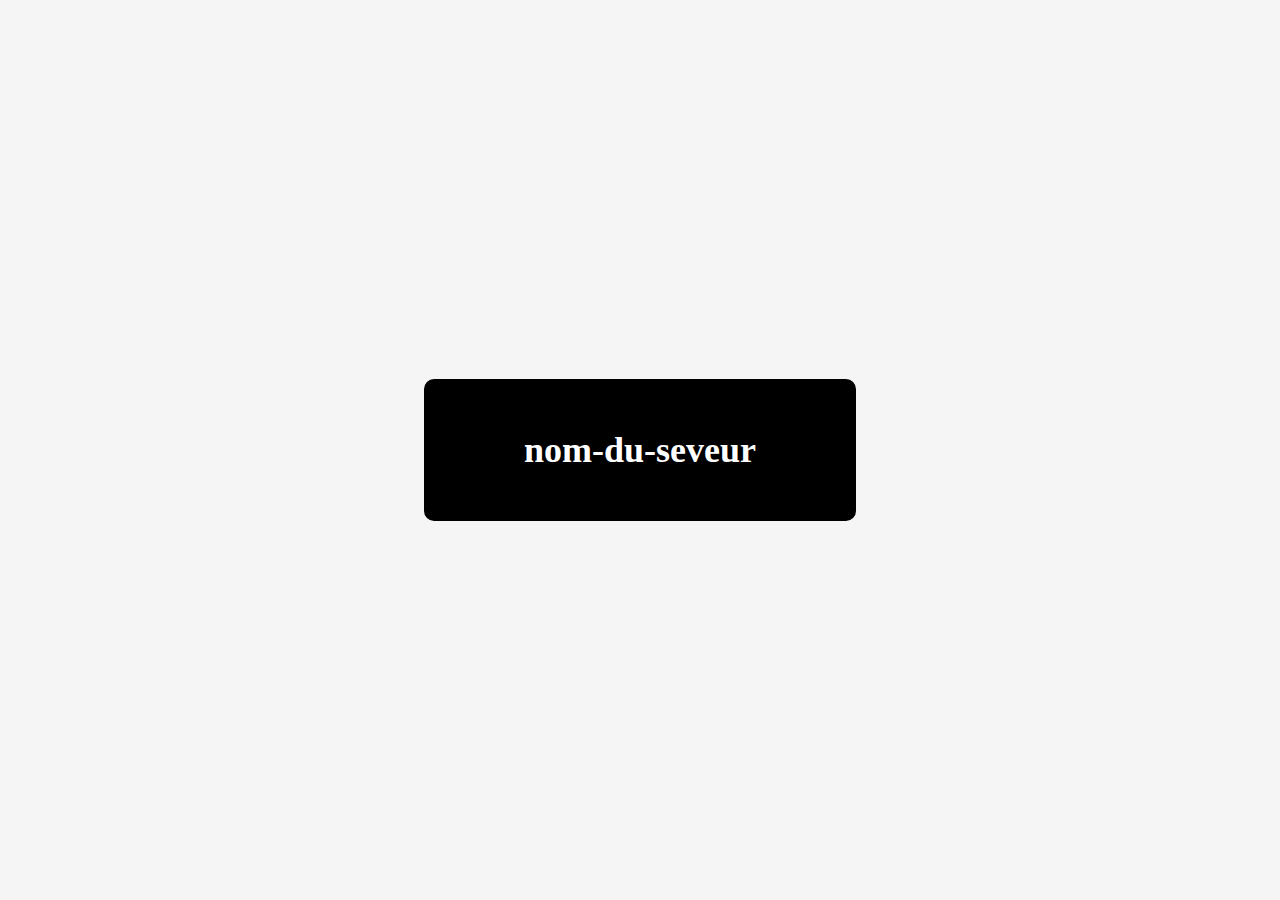
<file: projet14-Solution-load-balancer/index.html>
<!DOCTYPE html>
<html lang="en">
<head>
    <meta charset="UTF-8">
    <meta name="viewport" content="width=device-width, initial-scale=1.0">
    <title>TP automation</title>
    <style>
        body {
            margin: 0;
            padding: 0;
            display: flex;
            justify-content: center;
            align-items: center;
            height: 100vh;
            background-color: whitesmoke;
        }
        
        .card {
            background-color: black;
            color: white;
            padding: 50px 100px;
            border-radius: 10px;
            text-align: center;
            font-size: 36px;
            font-weight: bold;
        }
    </style>
</head>
<body>
    <div class="card">
        nom-du-seveur
    </div>
</body>
</html>
</file>
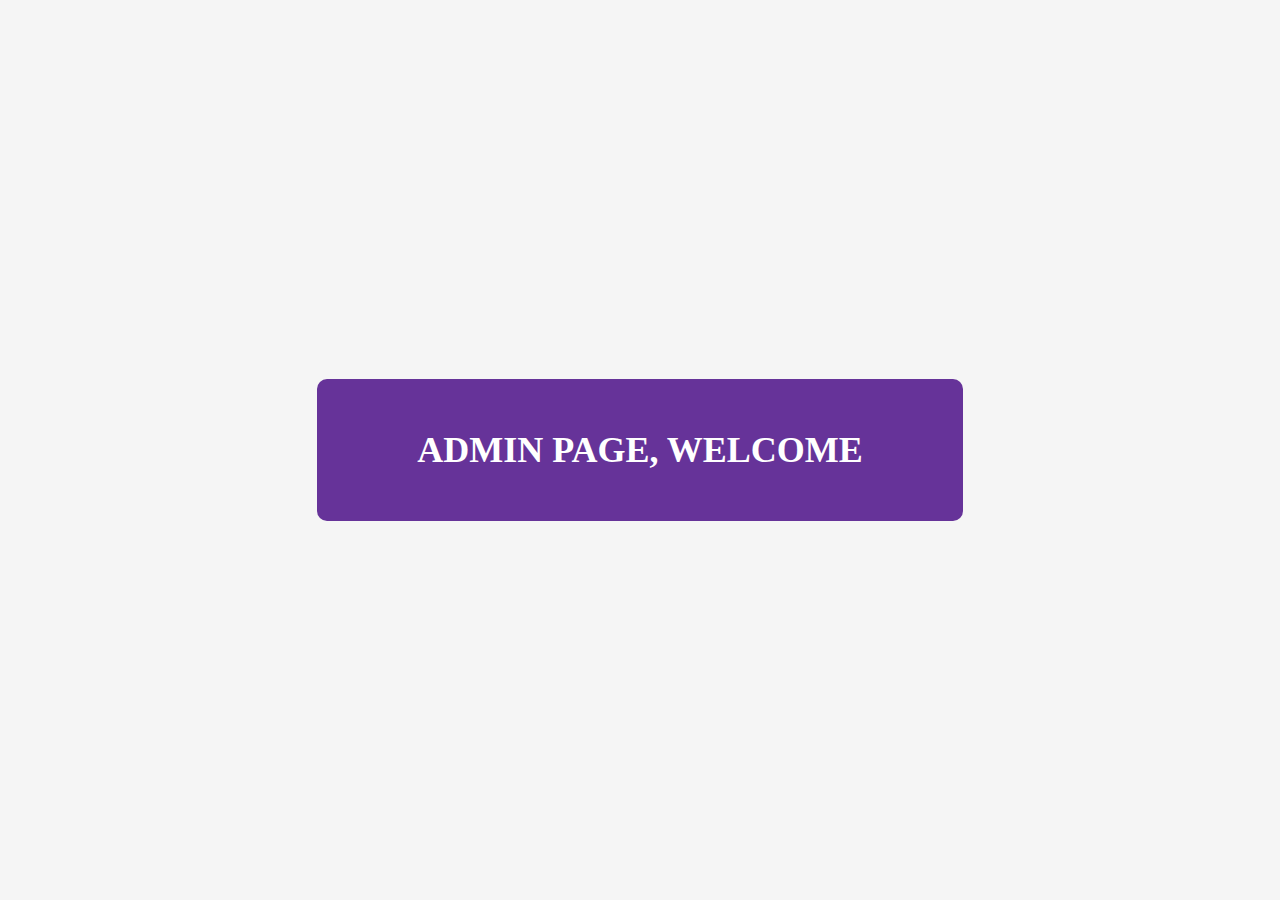
<file: projet2-node/index.html>
<!DOCTYPE html>
<html lang="en">
<head>
    <meta charset="UTF-8">
    <meta name="viewport" content="width=device-width, initial-scale=1.0">
    <title>TP automation</title>
    <style>
        body {
            margin: 0;
            padding: 0;
            display: flex;
            justify-content: center;
            align-items: center;
            height: 100vh;
            background-color: whitesmoke;
        }
        
        .card {
            background-color: rebeccapurple;
            color: white;
            padding: 50px 100px;
            border-radius: 10px;
            text-align: center;
            font-size: 36px;
            font-weight: bold;
        }
    </style>
</head>
<body>
    <div class="card">
        ADMIN PAGE, WELCOME
    </div>
</body>
</html>
</file>
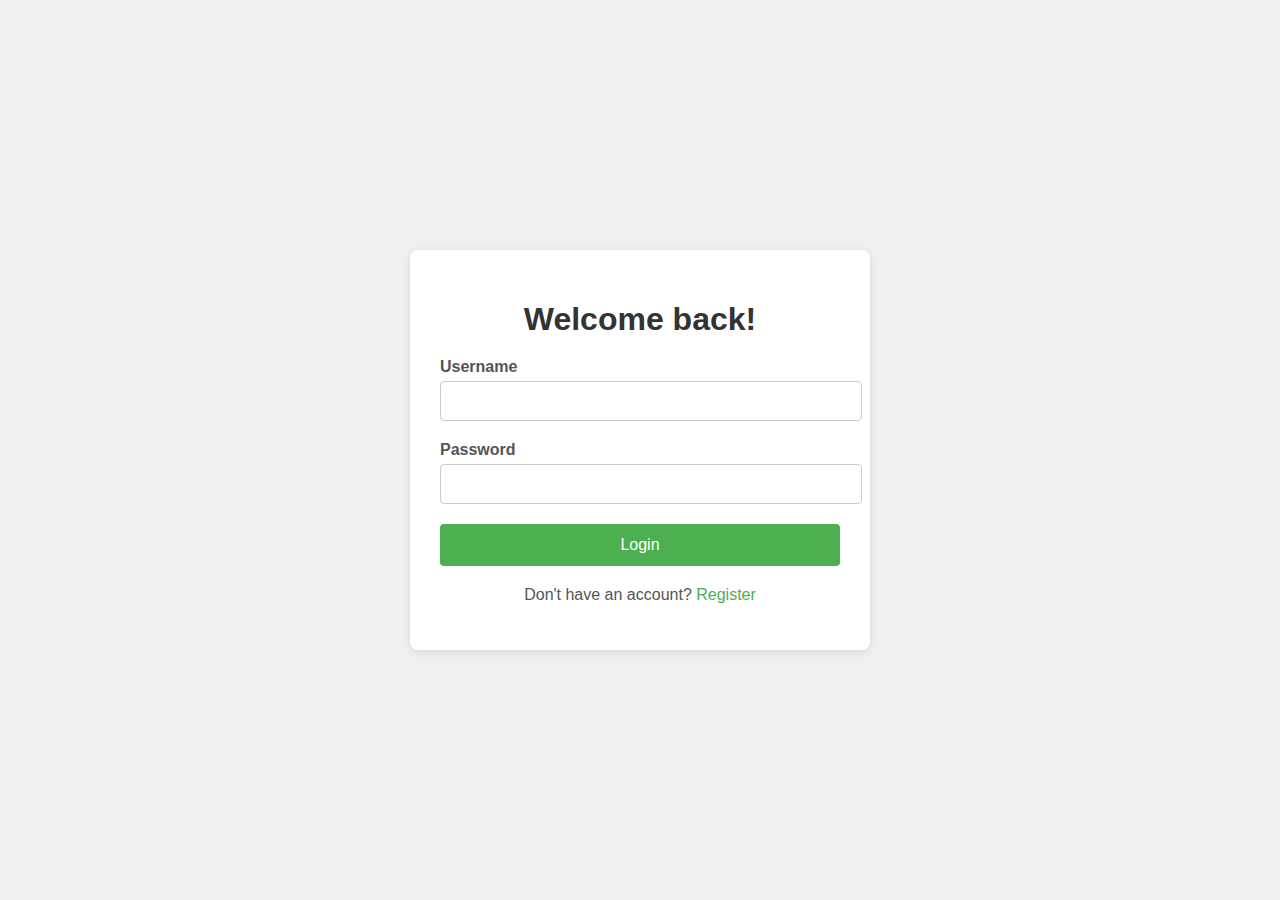
<file: projet16-sitestatic-s3-api/site/login.html>
<!DOCTYPE html>
<html>
<head>
  <title>Login</title>
  <link rel="stylesheet" href="style.css">
</head>
<body>
  <div class="container">
    <h1>Welcome back!</h1>
    <form id="loginForm">
      <div class="form-group">
        <label for="username">Username</label>
        <input type="text" id="username" name="username" required>
      </div>
      <div class="form-group">
        <label for="password">Password</label>
        <input type="password" id="password" name="password" required>
      </div>
      <button type="submit" class="btn">Login</button>
    </form>
    <p>Don't have an account? <a href="register.html" class="link">Register</a></p>
  </div>
  <script>
    const loginForm = document.getElementById('loginForm');
    loginForm.addEventListener('submit', async (event) => {
      event.preventDefault();
      const username = document.getElementById('username').value;
      const password = document.getElementById('password').value;
      try {
        const response = await fetch('https://o1jk8a58wj.execute-api.us-east-1.amazonaws.com/api', {
          method: 'POST',
          headers: {
            'Content-Type': 'text/plain',
          },
          body: JSON.stringify({ 'actiontype' : 'login' ,'username' : username, 'password' : password })
        });
        const responseData = await response.json() ;
        var rep = JSON.parse(responseData.body)
        if (response.ok && rep.authentification == 'succes') {
          // Redirect to the welcome page
          window.location.href = 'welcome.html';
        } else {
          alert('Invalid username or password');
        }
      } catch (error) {
        console.error('Error logging in:', error);
        alert('An error occurred. Please try again later.');
      }
    });
  </script>
</body>
</html>
</file>
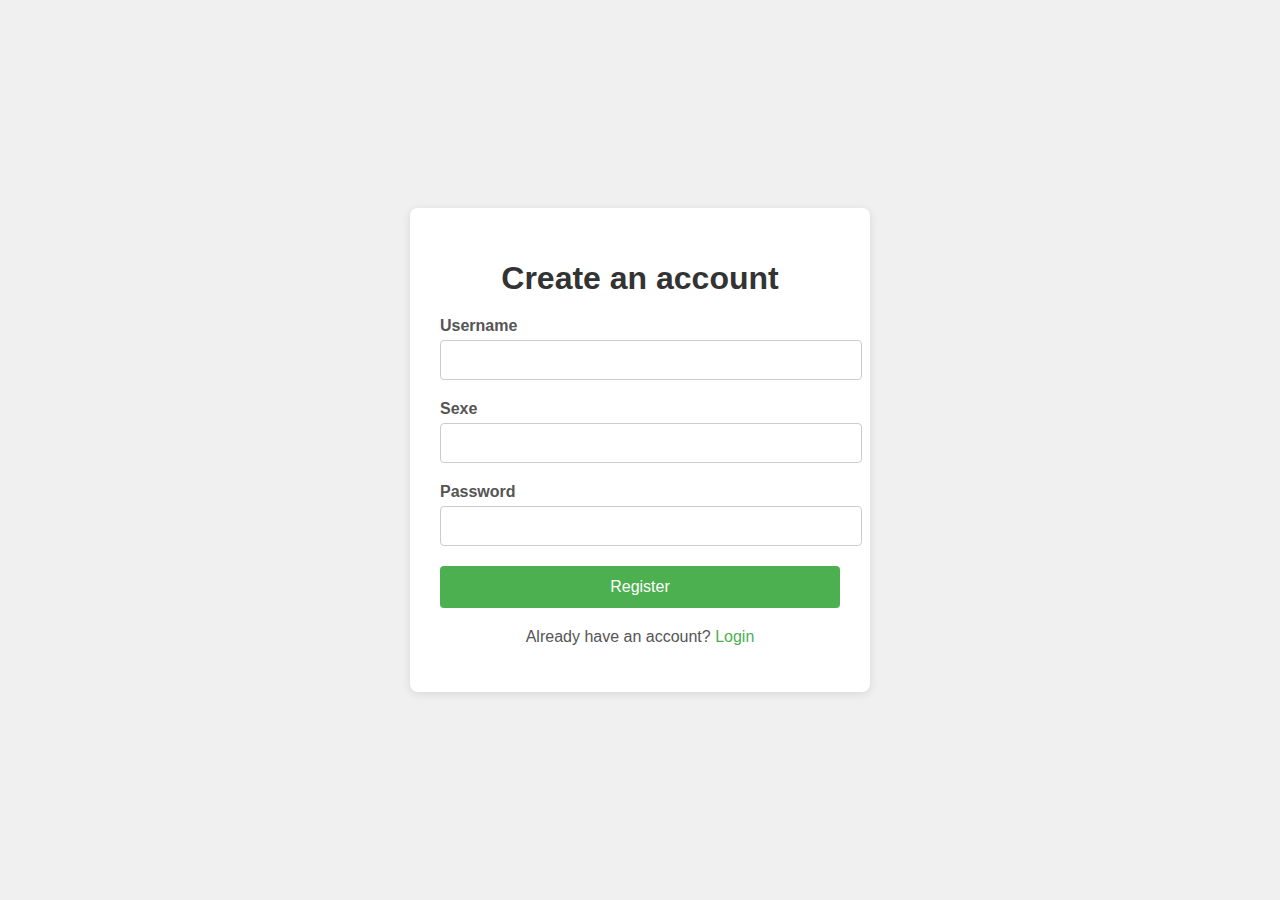
<file: projet16-sitestatic-s3-api/site/register.html>
<!DOCTYPE html>
<html>
<head>
  <title>Register</title>
  <link rel="stylesheet" href="style.css">
</head>
<body>
  <div class="container">
    <h1>Create an account</h1>
    <form id="registerForm">
      <div class="form-group">
        <label for="username">Username</label>
        <input type="text" id="username" name="username" required>
      </div>
      <div class="form-group">
        <label for="username">Sexe</label>
        <input type="text" id="sexe" name="sexe">
      </div>
      <div class="form-group">
        <label for="password">Password</label>
        <input type="password" id="password" name="password" required>
      </div>
      <button type="submit" class="btn">Register</button>
    </form>
    <p>Already have an account? <a href="login.html" class="link">Login</a></p>
  </div>
  <script>
      const registerForm = document.getElementById('registerForm');
      registerForm.addEventListener('submit', async (event) => {
      event.preventDefault();
      const username = document.getElementById('username').value;
      const password = document.getElementById('password').value;
      const sexe = document.getElementById('sexe').value;
      try {
        const response = await fetch('https://o1jk8a58wj.execute-api.us-east-1.amazonaws.com/api', {
          method: 'POST',
          headers: {
            'Content-Type': 'text/plain'
          },
          body: JSON.stringify({ 'actiontype' : 'register' ,'username' : username, 'password' : password,'sexe': sexe})
        });
        const responseData = await response.json() ;
        var rep = JSON.parse(responseData.body);
        if (response.ok && rep.register == "succes") {
          alert('Registration successful! You can now log in.');
          window.location.href = 'login.html';
        } else {
          alert('Registration failed. Please try again.');
        }
      } catch (error) {
        console.error('Error registering:', error);
        alert('An error occurred. Please try again later.');
      }
    });
  </script>
</body>
</html>
</file>
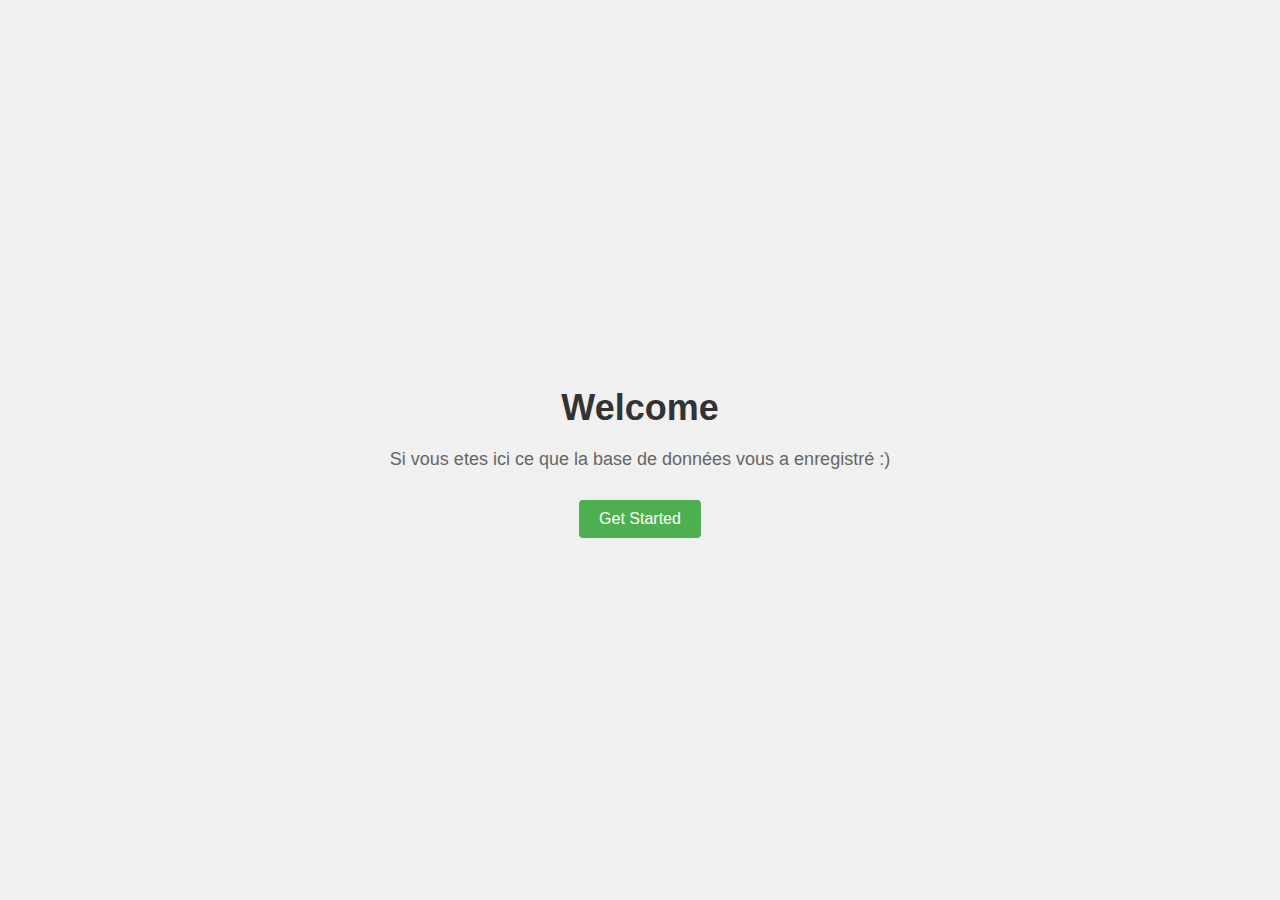
<file: projet16-sitestatic-s3-api/site/welcome.html>
<!DOCTYPE html>
<html>
<head>
  <title>Welcome</title>
  <style>
    body {
      font-family: Arial, sans-serif;
      background-color: #f0f0f0;
      margin: 0;
      padding: 0;
      display: flex;
      justify-content: center;
      align-items: center;
      height: 100vh;
    }
    
    .welcome-container {
      text-align: center;
    }
    
    h1 {
      font-size: 36px;
      color: #333;
      margin-bottom: 20px;
    }
    
    p {
      font-size: 18px;
      color: #666;
      margin-bottom: 30px;
    }
    
    .btn {
      display: inline-block;
      padding: 10px 20px;
      background-color: #4CAF50;
      color: #fff;
      font-size: 16px;
      text-decoration: none;
      border-radius: 4px;
      transition: background-color 0.3s;
    }
    
    .btn:hover {
      background-color: #45a049;
    }
  </style>
</head>
<body>
  <div class="welcome-container">
    <h1>Welcome</h1>
    <p>Si vous etes ici ce que la base de données vous a enregistré :)</p>
    <a href="#" class="btn">Get Started</a>
  </div>
</body>
</html>
</file>
<file: projet16-sitestatic-s3-api/site/style.css>
body {
    font-family: 'Roboto', sans-serif;
    background-color: #f0f0f0;
    display: flex;
    justify-content: center;
    align-items: center;
    height: 100vh;
    margin: 0;
  }
  
  .container {
    background-color: white;
    padding: 30px;
    border-radius: 8px;
    box-shadow: 0 2px 10px rgba(0, 0, 0, 0.1);
    width: 400px;
  }
  
  h1 {
    text-align: center;
    margin-bottom: 20px;
    color: #333;
  }
  
  .form-group {
    margin-bottom: 20px;
  }
  
  label {
    display: block;
    font-weight: bold;
    margin-bottom: 5px;
    color: #555;
  }
  
  input {
    width: 100%;
    padding: 10px;
    border: 1px solid #ccc;
    border-radius: 4px;
    font-size: 16px;
  }
  
  .btn {
    display: block;
    width: 100%;
    background-color: #4CAF50;
    color: white;
    padding: 12px 20px;
    border: none;
    border-radius: 4px;
    cursor: pointer;
    font-size: 16px;
  }
  
  .btn:hover {
    background-color: #45a049;
  }
  
  p {
    text-align: center;
    margin-top: 20px;
    color: #555;
  }
  
  .link {
    color: #4CAF50;
    text-decoration: none;
  }
  
  .link:hover {
    text-decoration: underline;
  }
</file>
